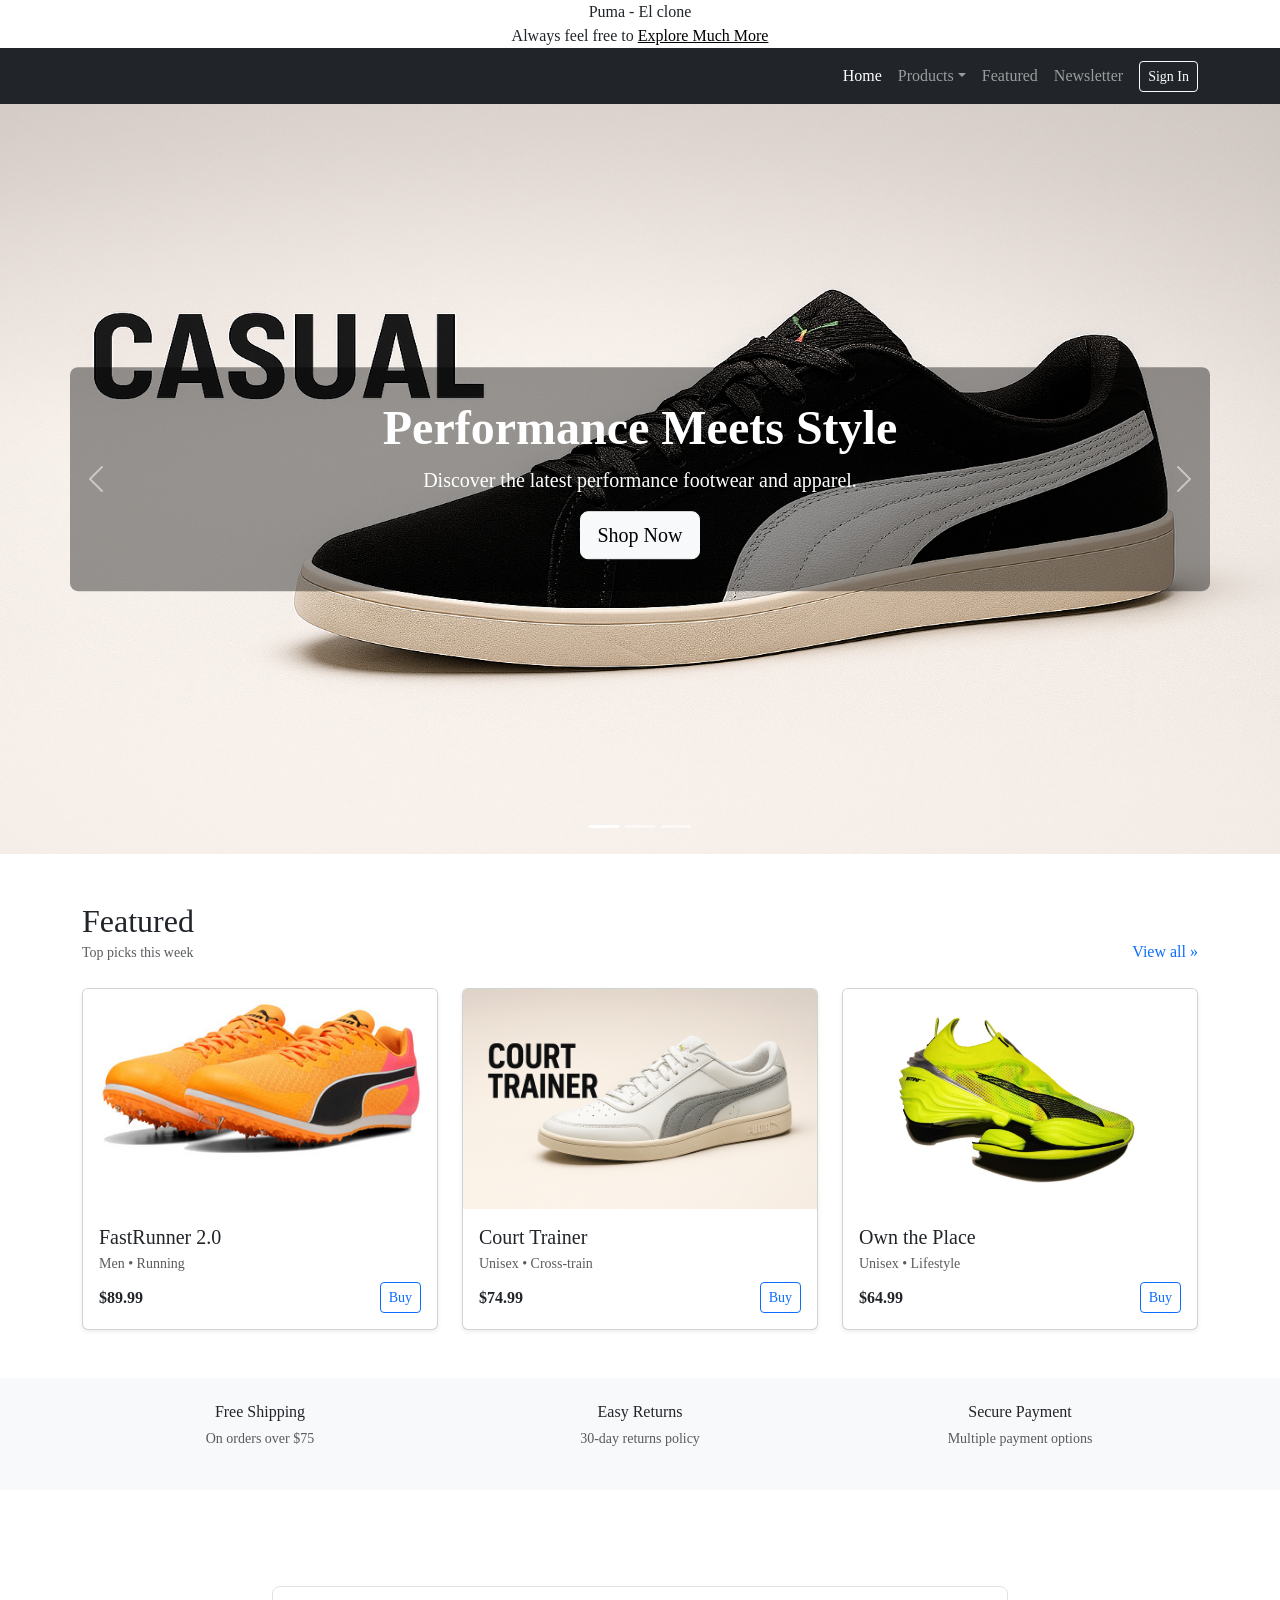
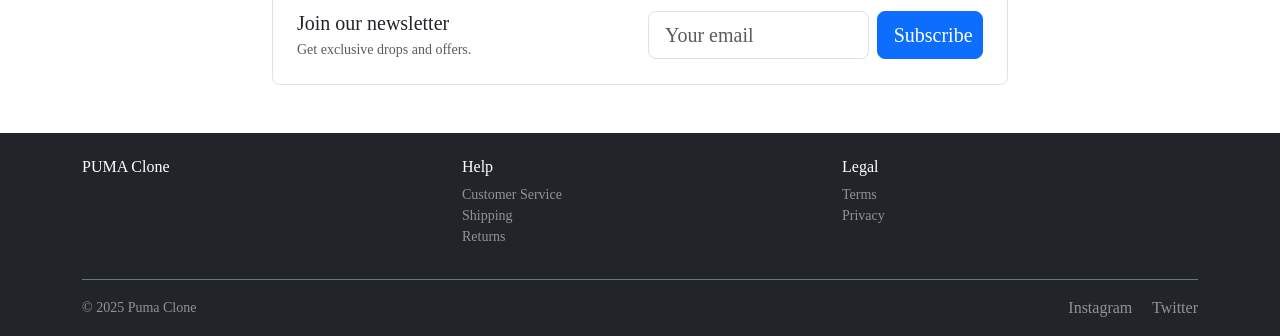
<file: Puma clone website/index.html>
<!DOCTYPE html>
<html lang="en"><head>
  <meta charset="utf-8">
  <meta name="viewport" content="width=device-width, initial-scale=1">
  <title>PUMA — Landing</title>
  <link href="https://cdn.jsdelivr.net/npm/bootstrap@5.3.2/dist/css/bootstrap.min.css" rel="stylesheet">
  <style>
    .brand { font-weight:700; letter-spacing:1px; }
    .hero-caption { background: rgba(0,0,0,0.4); color: #fff; padding: 2rem; border-radius: .5rem; }
    .product-card img { height: 220px; object-fit: cover; }
    body {
     font-family: Comic sans MS;
}
  </style>
</head>
<body>
<div>
  <p class="mb-0"  style="text-align: center;">Puma - El clone</p>
  <p  class="mb-0"  style="text-align: center;"> Always feel free to   <a href="https://uk.puma.com/uk/en/running-shoe-finder" style="text-decoration: underline; color: black;">     Explore Much More</a></a></p>
</div>
  <!-- NAVBAR -->
  <nav class="navbar navbar-expand-lg navbar-dark bg-dark">
    <div class="container">
       <a class="navbar-brand brand ms-2" href="#"></a>
          
      <button class="navbar-toggler" type="button" data-bs-toggle="collapse" data-bs-target="#navMain" aria-controls="navMain" aria-expanded="false" aria-label="Toggle navigation">
        <span class="navbar-toggler-icon"></span>
      </button>

      <div class="collapse navbar-collapse" id="navMain">
        <ul class="navbar-nav ms-auto align-items-lg-center">
          <li class="nav-item"><a class="nav-link active" href="#home">Home</a></li>
          <li class="nav-item dropdown">
            <a class="nav-link dropdown-toggle" href="Products.html" id="productsDropdown" role="button" data-bs-toggle="dropdown" aria-expanded="false">Products</a>
            <ul class="dropdown-menu dropdown-menu-end" aria-labelledby="productsDropdown">
              <li><a class="dropdown-item" href="Products.html#Clothings">Clothings</a></li>
              <li><a class="dropdown-item" href="Products.html#Shoes">Shoes</a></li>
              <li><a class="dropdown-item" href="Products.html#Accessories">Accessories</a></li>
              <li><hr class="dropdown-divider"></li>
              <li><a class="dropdown-item" href="Products.html#Collections">Collections</a></li>
            </ul>
          </li>
          <li class="nav-item"><a class="nav-link" href="#featured">Featured</a></li>
          <li class="nav-item"><a class="nav-link" href="#newsletter">Newsletter</a></li>
          <li class="nav-item ms-2"><a class="btn btn-outline-light btn-sm" href="#">Sign In</a></li>
        </ul>
      </div>
    </div>
  </nav>
  <!-- HERO / CAROUSEL -->
  <header id="home" class="mb-5">
    <div id="heroCarousel" class="carousel slide" data-bs-ride="carousel">
      <div class="carousel-indicators">
        <button type="button" data-bs-target="#heroCarousel" data-bs-slide-to="0" class="active" aria-label="Slide 1" aria-current="true"></button>
        <button type="button" data-bs-target="#heroCarousel" data-bs-slide-to="1" aria-label="Slide 2" class=""></button>
        <button type="button" data-bs-target="#heroCarousel" data-bs-slide-to="2" aria-label="Slide 3" class=""></button>
      </div>
      <div class="carousel-inner">
        <div class="carousel-item active">
          <img src="Casual.png" class="d-block w-100" alt="Stay Casual" style="height: 750px;">
          <div class="container position-absolute top-50 start-50 translate-middle text-center hero-caption">
            <h1 class="display-5 fw-bold">Performance Meets Style</h1>
            <p class="lead mb-3">Discover the latest performance footwear and apparel.</p>
            <a class="btn btn-light btn-lg" href="#featured">Shop Now</a>
          </div>
        </div>
        <div class="carousel-item">
          <img src="Carosel2.png" class="d-block w-100" alt="pounce on it" style="height: 750px;">
          <div class="container position-absolute top-50 start-50 translate-middle text-center hero-caption">
            <h1 class="display-6 fw-bold">New Arrivals</h1>
            <p class="mb-3">Fresh drops for the season — limited stock.</p>
            <a class="btn btn-light" href="#featured">Browse</a>
          </div>
        </div>
        <div class="carousel-item">
          <img src="Carosel1.png" class="d-block w-100" alt="ShoesthatmakeupPUMA" style="height: 750px;">
          <div class="container position-absolute top-50 start-50 translate-middle text-center hero-caption">
            <h1 class="display-6 fw-bold">Classic Icons</h1>
            <p class="mb-3">Time-tested silhouettes reimagined.</p>
            <a class="btn btn-light" href="#featured">Explore</a>
          </div>
        </div>
      </div>
      <button class="carousel-control-prev" type="button" data-bs-target="#heroCarousel" data-bs-slide="prev">
        <span class="carousel-control-prev-icon" aria-hidden="true"></span>
        <span class="visually-hidden">Previous</span>
      </button>
      <button class="carousel-control-next" type="button" data-bs-target="#heroCarousel" data-bs-slide="next">
        <span class="carousel-control-next-icon" aria-hidden="true"></span>
        <span class="visually-hidden">Next</span>
      </button>
    </div>



  </header>

  <!-- FEATURED PRODUCTS -->
  <section id="featured" class="container mb-5">
    <div class="d-flex justify-content-between align-items-end mb-4">
      <div>
        <h2 class="mb-0">Featured</h2>
        <small class="text-muted">Top picks this week</small>
      </div>
      <a href="#" class="text-decoration-none">View all »</a>
    </div>

    <div class="row g-4">
      <div class="col-sm-6 col-md-4">
        <div class="card product-card shadow-sm">
          <img src="Running.png" class="card-img-top" alt="Runner shoe">
          <div class="card-body">
            <h5 class="card-title mb-1">FastRunner 2.0</h5>
            <p class="text-muted small mb-2">Men • Running</p>
            <div class="d-flex justify-content-between align-items-center">
              <strong>$89.99</strong>
              <a href="#" class="btn btn-sm btn-outline-primary">Buy</a>
            </div>
          </div>
        </div>
      </div>

      <div class="col-sm-6 col-md-4">
        <div class="card product-card shadow-sm">
          <img src="CourtTrainer.png" class="card-img-top" alt="Trainer shoe">
          <div class="card-body">
            <h5 class="card-title mb-1">Court Trainer</h5>
            <p class="text-muted small mb-2">Unisex • Cross-train</p>
            <div class="d-flex justify-content-between align-items-center">
              <strong>$74.99</strong>
              <a href="#" class="btn btn-sm btn-outline-primary">Buy</a>
            </div>
          </div>
        </div>
      </div>

      <div class="col-sm-6 col-md-4">
        <div class="card product-card shadow-sm">
          <img src="Own the Place.png" class="card-img-top" alt="Lifestyle shoe">
          <div class="card-body">
            <h5 class="card-title mb-1">Own the Place</h5>
            <p class="text-muted small mb-2">Unisex • Lifestyle</p>
            <div class="d-flex justify-content-between align-items-center">
              <strong>$64.99</strong>
              <a href="#" class="btn btn-sm btn-outline-primary">Buy</a>
            </div>
          </div>
        </div>
      </div>
    </div>
  </section>

  
  <!-- INFO BANNERS -->
  <section id="info-banners" class="bg-light py-4 mb-5">
    <div class="container">
      <div class="row text-center">
        <div class="col-md-4 mb-3">
          <h6 class="mb-1">Free Shipping</h6>
          <small class="text-muted">On orders over $75</small>
        </div>
        <div class="col-md-4 mb-3">
          <h6 class="mb-1">Easy Returns</h6>
          <small class="text-muted">30-day returns policy</small>
        </div>
        <div class="col-md-4 mb-3">
          <h6 class="mb-1">Secure Payment</h6>
          <small class="text-muted">Multiple payment options</small>
        </div>
      </div>
    </div>
  </section>

  <!-- NEWSLETTER -->
  <section id="newsletter" class="py-5">
    <div class="container">
      <div class="row justify-content-center align-items-center">
        <div class="col-md-8">
          <div class="p-4 rounded-3 border bg-white">
            <div class="row g-3 align-items-center">
              <div class="col-md-6">
                <h5 class="mb-1">Join our newsletter</h5>
                <p class="small text-muted mb-0">Get exclusive drops and offers.</p>
              </div>
              <div class="col-md-6">
                <form class="row g-2">
                  <div class="col-8">
                    <input type="email" class="form-control form-control-lg" placeholder="Your email" aria-label="Email">
                  </div>
                  <div class="col-4">
                    <button class="btn btn-primary w-100 btn-lg" type="submit">Subscribe</button>
                  </div>
                </form>
              </div>
            </div>
          </div>
        </div>
      </div>  
    </div>
  </section>

  <!-- FOOTER -->
  <footer class="bg-dark text-white pt-4 pb-3">
    <div class="container">
      <div class="row">
        <div class="col-md-4 mb-3">
          <h6 class="mb-2">PUMA Clone</h6>
          <p class="small text-muted">A simple landing page created with Bootstrap.</p>
        </div>
        <div class="col-md-4 mb-3">
          <h6 class="mb-2">Help</h6>
          <ul class="list-unstyled small">
            <li><a class="text-white-50 text-decoration-none" href="#">Customer Service</a></li>
            <li><a class="text-white-50 text-decoration-none" href="#">Shipping</a></li>
            <li><a class="text-white-50 text-decoration-none" href="#">Returns</a></li>
          </ul>
        </div>
        <div class="col-md-4 mb-3">
          <h6 class="mb-2">Legal</h6>
          <ul class="list-unstyled small">
            <li><a class="text-white-50 text-decoration-none" href="#">Terms</a></li>
            <li><a class="text-white-50 text-decoration-none" href="#">Privacy</a></li>
          </ul>
        </div>
      </div>

      <div class="d-flex justify-content-between align-items-center pt-3 border-top border-secondary">
        <small class="text-white-50">© 2025 Puma Clone</small>
        <div>
          <a class="text-white-50 text-decoration-none me-3" href="https://instagram.com/puma.uk?igshid=YzAyZWRlMzg=">Instagram</a>
          <a class="text-white-50 text-decoration-none" href="#">Twitter</a>
        </div>
      </div>
    </div>
  </footer>

  <script src="https://cdn.jsdelivr.net/npm/bootstrap@5.3.2/dist/js/bootstrap.bundle.min.js"></script>


</body></html>
</file>
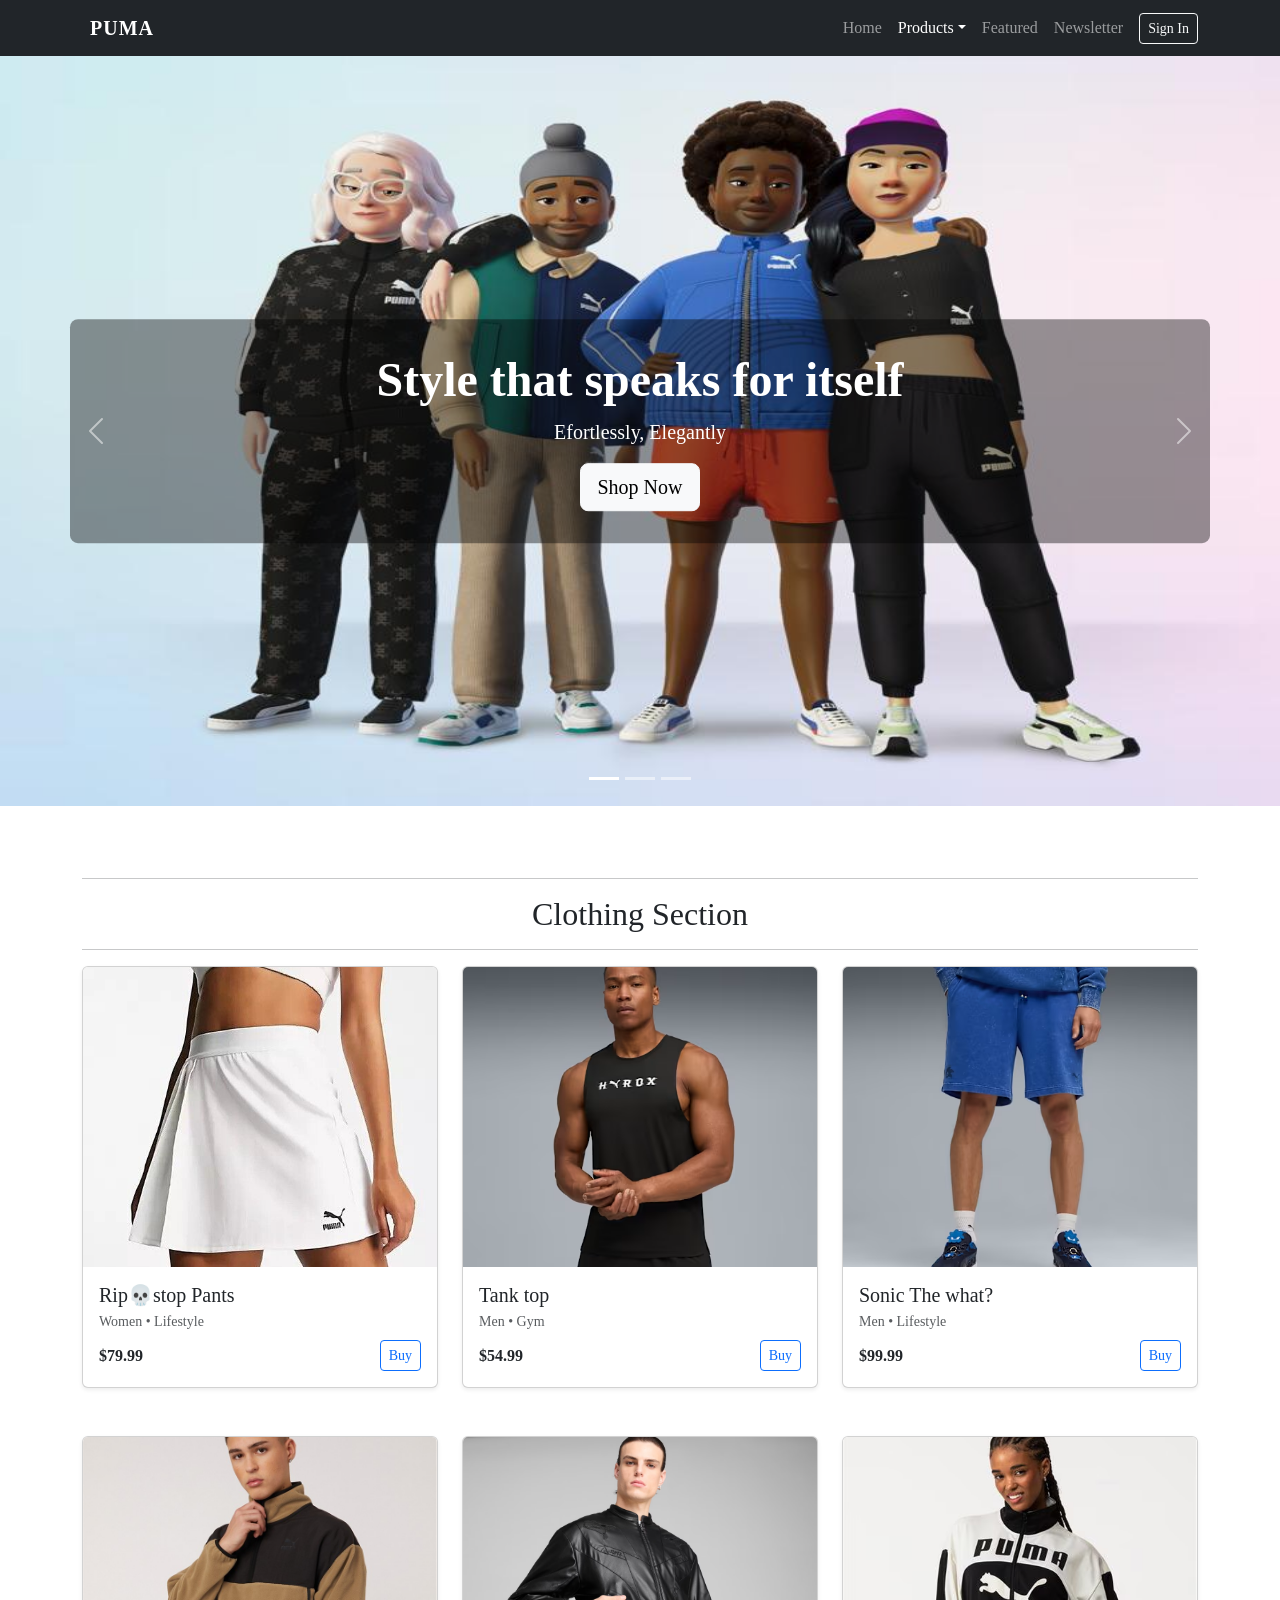
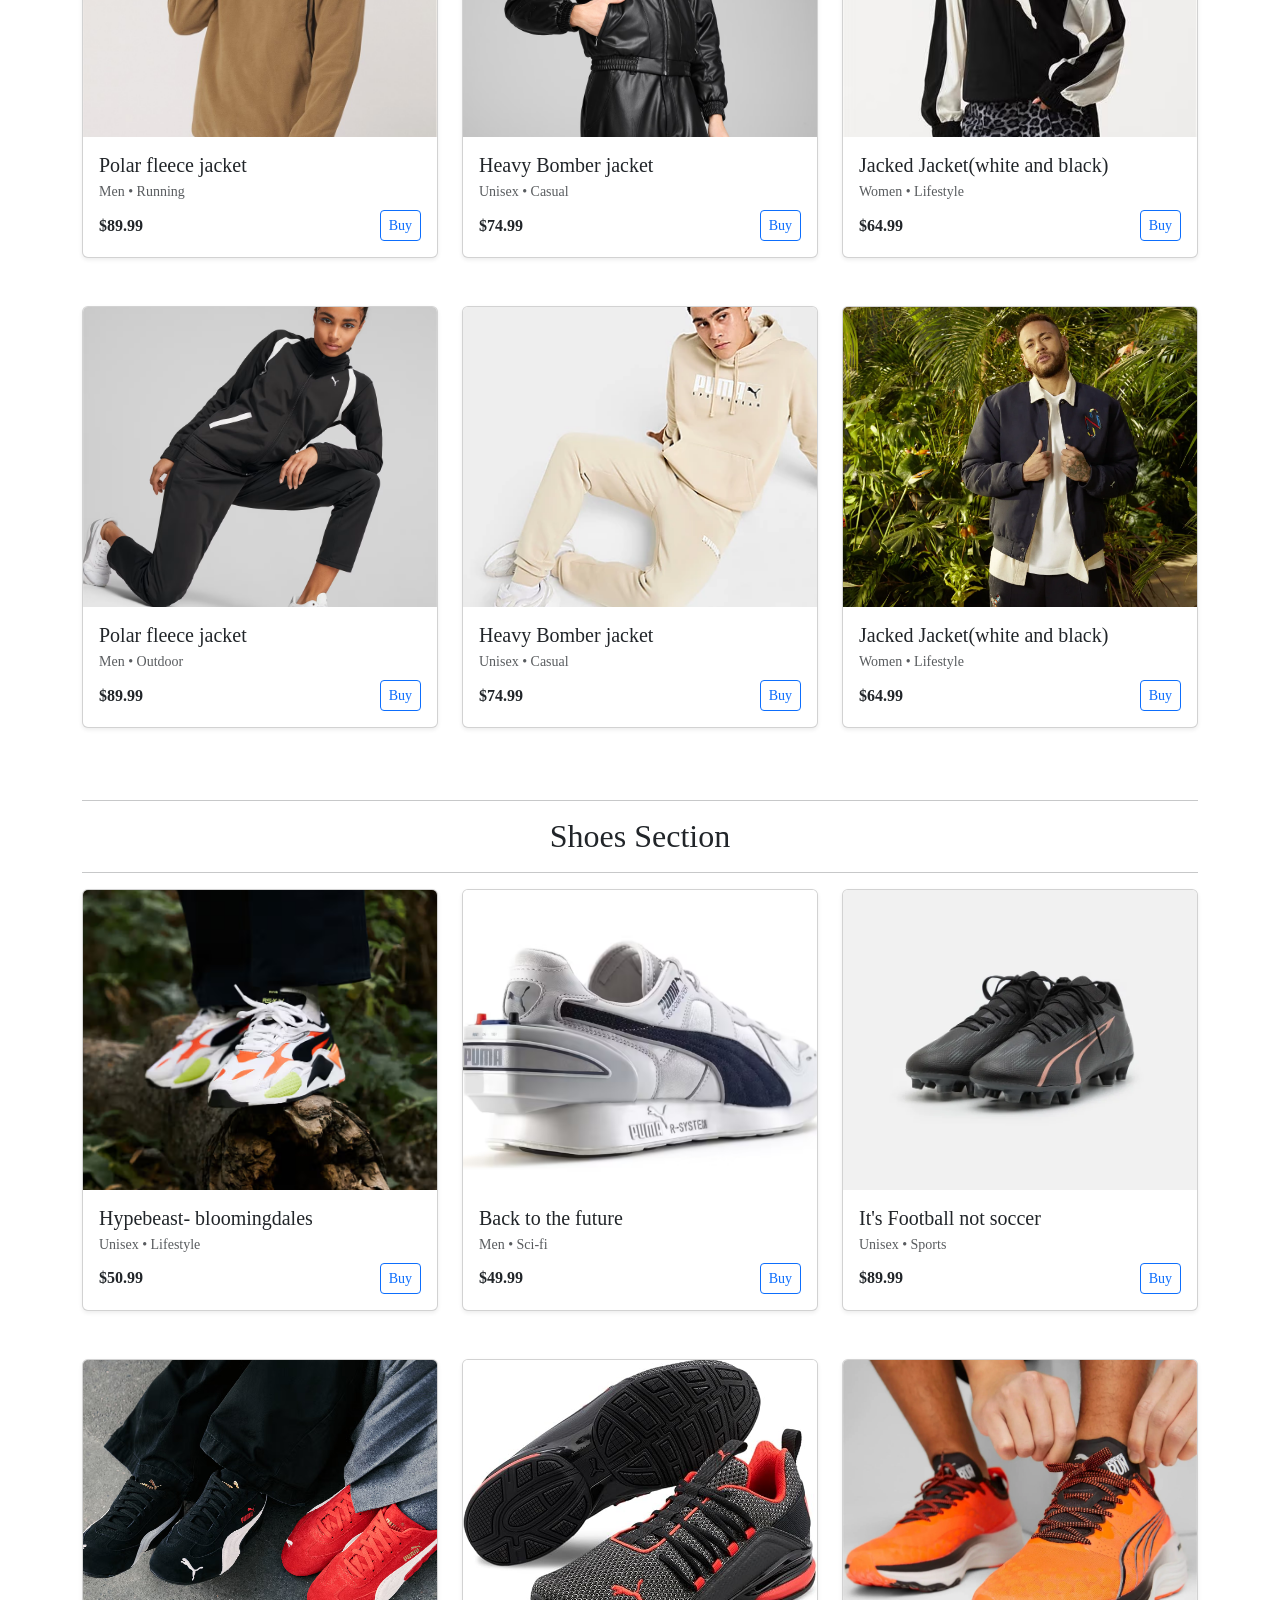
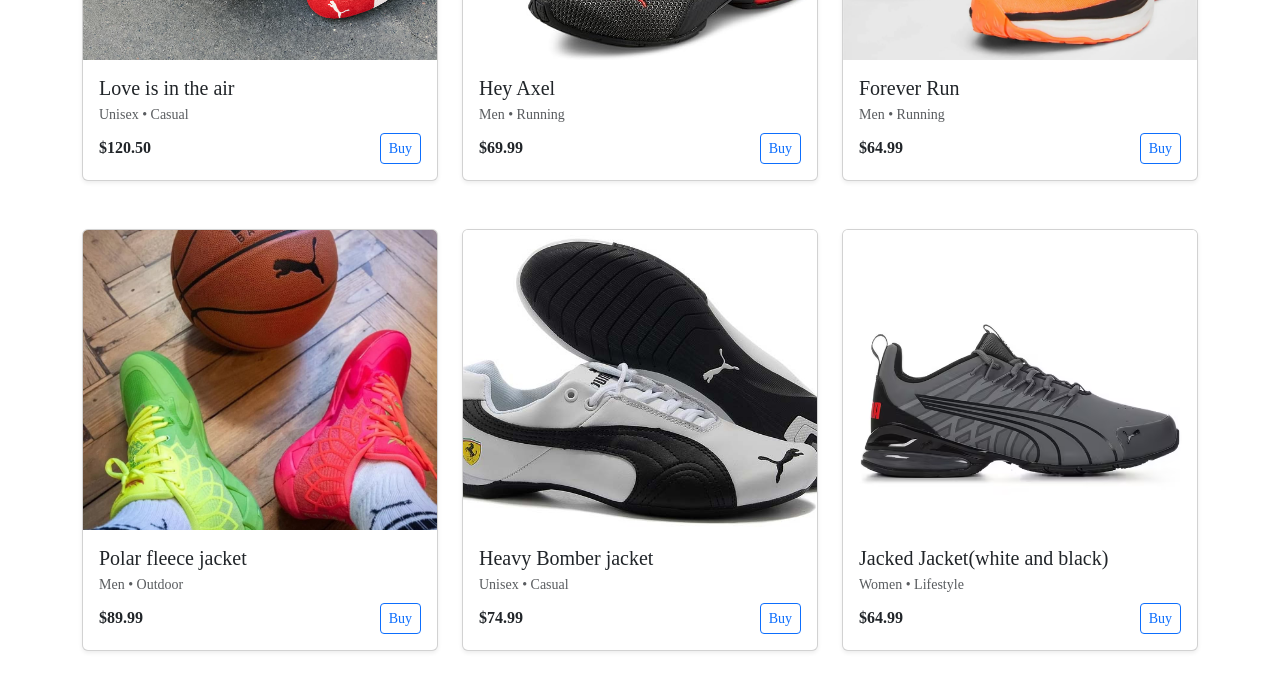
<file: Puma clone website/Products-P160156.html>
<!DOCTYPE html>
<html lang="en">
<head>
    <meta charset="UTF-8">
    <meta name="viewport" content="width=device-width, initial-scale=1.0">
    <title>Product Page</title>
    <link href="https://cdn.jsdelivr.net/npm/bootstrap@5.3.2/dist/css/bootstrap.min.css" rel="stylesheet">
    <style>
        .brand { font-weight:700; letter-spacing:1px; }
        hr{ width:5px solid;}
        .product-card img { height: 220px; object-fit: cover; }
        body {
        font-family: 'Brush Script MT', cursive;}
       .hero-caption { background: rgba(0,0,0,0.4); color: #fff; padding: 2rem; border-radius: .5rem; }
       .Alignment{ text-align: center; align-items: center; display: flex; justify-content: center;}
       .image-coniner:hover img{
        visibility: visible;
        opacity: 1;
        transition: transform 0.3s ease;
        transform: translate(-50%, -50%);
        position: relative;
       }

    </style>
</head>
<body>

  <!-- NAVBAR -->
  <nav class="navbar navbar-expand-lg navbar-dark bg-dark">
    <div class="container">
       <a class="navbar-brand brand ms-2" href="#">PUMA</a>
      <button class="navbar-toggler" type="button" data-bs-toggle="collapse" data-bs-target="#navMain" aria-controls="navMain" aria-expanded="false" aria-label="Toggle navigation">
        <span class="navbar-toggler-icon"></span>
      </button>

      <div class="collapse navbar-collapse" id="navMain">
        <ul class="navbar-nav ms-auto align-items-lg-center">
          <li class="nav-item"><a class="nav-link" href="index.html">Home</a></li>
          <li class="nav-item dropdown">
            <a class="nav-link dropdown-toggle nav-link active" href="#Products" id="productsDropdown" role="button" data-bs-toggle="dropdown" aria-expanded="false">Products</a>
            <ul class="dropdown-menu dropdown-menu-end" aria-labelledby="productsDropdown">
              <li><a class="dropdown-item" href="Products.html#Clothings">Clothings</a></li>
              <li><a class="dropdown-item" href="Products.html#Shoes">Shoes</a></li>
              <li><a class="dropdown-item" href="Products.html#Accessories">Accessories</a></li>
              <li><hr class="dropdown-divider"></li>
              <li><a class="dropdown-item" href="Products.html#Collections">Collections</a></li>
            </ul>
          </li>
          <li class="nav-item"><a class="nav-link" href="#featured">Featured</a></li>
          <li class="nav-item"><a class="nav-link" href="#newsletter">Newsletter</a></li>
          <li class="nav-item ms-2"><a class="btn btn-outline-light btn-sm" href="#">Sign In</a></li>
        </ul>
      </div>
    </div>
  </nav>

  <!-- HERO / CAROUSEL -->
  <header id="home" class="mb-5">
    <div id="heroCarousel" class="carousel slide" data-bs-ride="carousel">
      <div class="carousel-indicators">
        <button type="button" data-bs-target="#heroCarousel" data-bs-slide-to="0" class="active" aria-current="true" aria-label="Slide 1"></button>
        <button type="button" data-bs-target="#heroCarousel" data-bs-slide-to="1" aria-label="Slide 2"></button>
        <button type="button" data-bs-target="#heroCarousel" data-bs-slide-to="2" aria-label="Slide 3"></button>
      </div>
      <div class="carousel-inner">
        <div class="carousel-item active">
          <img src="Clothing section/product landing image(3).webp" class="d-block w-100" alt="Stay Casual" style="height: 750px;">
          <div class="container position-absolute top-50 start-50 translate-middle text-center hero-caption">
            <h1 class="display-5 fw-bold">Style that speaks for itself</h1>
            <p class="lead mb-3">Efortlessly, Elegantly</p>
            <a class="btn btn-light btn-lg" href="#featured">Shop Now</a>
          </div>
        </div>
        <div class="carousel-item">
          <img src="Clothing section/product landing image (unisex).webp" class="d-block w-100" alt="pounce on it" style="height: 750px;">
          <div class="container position-absolute top-50 start-50 translate-middle text-center hero-caption">
            <h1 class="display-6 fw-bold">New Arrivals</h1>
            <p class="mb-3">Fresh drops for the season — limited stock.</p>
            <a class="btn btn-light" href="#featured">Browse</a>
          </div>
        </div>
        <div class="carousel-item">
          <img src="Clothing section/product landing image(2).avif" class="d-block w-100" alt="ShoesthatmakeupPUMA" style="height: 750px;">
          <div class="container position-absolute top-50 start-50 translate-middle text-center hero-caption">
            <h1 class="display-6 fw-bold">Simplicity - the keynote to true elegance</h1>
            <p class="mb-3">Re-invent yourself</p>
            <a class="btn btn-light" href="#featured">Explore</a>
          </div>
        </div>
      </div>
      <button class="carousel-control-prev" type="button" data-bs-target="#heroCarousel" data-bs-slide="prev">
        <span class="carousel-control-prev-icon" aria-hidden="true"></span>
        <span class="visually-hidden">Previous</span>
      </button>
      <button class="carousel-control-next" type="button" data-bs-target="#heroCarousel" data-bs-slide="next">
        <span class="carousel-control-next-icon" aria-hidden="true"></span>
        <span class="visually-hidden">Next</span>
      </button>
    </div>
  </header>


    <section id="featured" class="container mb-5">
    <div class="d-flex justify-content-between align-items-end mb-4">
      <div>
      </div>
    </div>

    <div class="mb-0">
        <hr>
        <h2 class="Alignment">Clothing Section</h2>
        <hr>
    </div>
    
    
    <div class="row g-4">
      <div class="col-sm-6 col-md-4">
        <div class="card product-card shadow-sm">
        <div class="image-coniner">
          <img src="Clothing section/CLRT-Ripstop-Pants-Unisex.avif" class="card-img-top" style="height: 300px;" alt="Runner shoe">
        </div>
          <div class="card-body">
            <h5 class="card-title mb-1">Rip💀stop Pants</h5>
            <p class="text-muted small mb-2">Women • Lifestyle</p>
            <div class="d-flex justify-content-between align-items-center">
              <strong>$79.99</strong>
              <a href="#" class="btn btn-sm btn-outline-primary">Buy</a>
            </div>
          </div>
        </div>
      </div>
      
      <div class="col-sm-6 col-md-4">
        <div class="card product-card shadow-sm">
          <img src="Clothing section/PUMA-x-HYROX-CLOUDSPUN-ThermoAdapt-Tank-Men.avif" class="card-img-top"  style="height: 300px;"  alt="Trainer shoe">
          <div class="card-body">
            <h5 class="card-title mb-1">Tank top</h5>
            <p class="text-muted small mb-2">Men • Gym</p>
            <div class="d-flex justify-content-between align-items-center">
              <strong>$54.99</strong>
              <a href="#" class="btn btn-sm btn-outline-primary">Buy</a>
            </div>
          </div>
        </div>
      </div>

      <div class="col-sm-9 col-md-4">
        <div class="card product-card shadow-sm mb-5">
          <img src="Clothing section/PUMA-x-SONIC-THE-HEDGEHOG-Relaxed-Shorts-Men.avif" class="card-img-top" style="height: 300px;" alt="Lifestyle Men Sonics">
          <div class="card-body">
            <h5 class="card-title mb-1">Sonic The what? </h5>
            <p class="text-muted small mb-2">Men • Lifestyle</p>
            <div class="d-flex justify-content-between align-items-center">
              <strong>$99.99</strong>
              <a href="#" class="btn btn-sm btn-outline-primary">Buy</a>
            </div>
          </div>
        </div>
      </div>
    </div>
  


  <div class="row g-4">
      <div class="col-sm-6 col-md-4">
        <div class="card product-card shadow-sm">
          <img src="Clothing section/polar fleece vest in black.png" class="card-img-top" style="height: 300px;" alt="Runner shoe">
          <div class="card-body">
            <h5 class="card-title mb-1">Polar fleece jacket</h5>
            <p class="text-muted small mb-2">Men • Running</p>
            <div class="d-flex justify-content-between align-items-center">
              <strong>$89.99</strong>
              <a href="#" class="btn btn-sm btn-outline-primary">Buy</a>
            </div>
          </div>
        </div>
      </div>
      
      <div class="col-sm-6 col-md-4">
        <div class="card product-card shadow-sm">
          <img src="Clothing section/heavy bomber jacket.webp" class="card-img-top" style="height: 300px;" alt="Trainer shoe">
          <div class="card-body">
            <h5 class="card-title mb-1">Heavy Bomber jacket</h5>
            <p class="text-muted small mb-2">Unisex • Casual</p>
            <div class="d-flex justify-content-between align-items-center">
              <strong>$74.99</strong>
              <a href="#" class="btn btn-sm btn-outline-primary">Buy</a>
            </div>
          </div>
        </div>
      </div>

      <div class="col-sm-6 col-md-4">
        <div class="card product-card shadow-sm mb-5">
          <img src="Clothing section/women (top and trouser) Casual.avif" class="card-img-top" style="height: 300px;" alt="Lifestyle shoe">
          <div class="card-body">
            <h5 class="card-title mb-1">Jacked Jacket(white and black)</h5>
            <p class="text-muted small mb-2">Women • Lifestyle</p>
            <div class="d-flex justify-content-between align-items-center">
              <strong>$64.99</strong>
              <a href="#" class="btn btn-sm btn-outline-primary">Buy</a>
            </div>
          </div>
        </div>
      </div>
    </div>

    <div class="row g-4">
      <div class="col-sm-6 col-md-4">
        <div class="card product-card shadow-sm">
          <img src="Clothing section/tracksuit.avif" class="card-img-top" style="height: 300px;" alt="Runner shoe">
          <div class="card-body">
            <h5 class="card-title mb-1">Polar fleece jacket</h5>
            <p class="text-muted small mb-2">Men • Outdoor</p>
            <div class="d-flex justify-content-between align-items-center">
              <strong>$89.99</strong>
              <a href="#" class="btn btn-sm btn-outline-primary">Buy</a>
            </div>
          </div>
        </div>
      </div>
      
      <div class="col-sm-6 col-md-4">
        <div class="card product-card shadow-sm">
          <img src="Clothing section/puma sportswear joggers.webp" class="card-img-top" style="height: 300px;" alt="Trainer shoe">
          <div class="card-body">
            <h5 class="card-title mb-1">Heavy Bomber jacket</h5>
            <p class="text-muted small mb-2">Unisex • Casual</p>
            <div class="d-flex justify-content-between align-items-center">
              <strong>$74.99</strong>
              <a href="#" class="btn btn-sm btn-outline-primary">Buy</a>
            </div>
          </div>
        </div>
      </div>

      <div class="col-sm-6 col-md-4">
        <div class="card product-card shadow-sm">
          <img src="Clothing section/Neymar and puma .webp" class="card-img-top" style="height: 300px;" alt="Lifestyle shoe">
          <div class="card-body">
            <h5 class="card-title mb-1">Jacked Jacket(white and black)</h5>
            <p class="text-muted small mb-2">Women • Lifestyle</p>
            <div class="d-flex justify-content-between align-items-center">
              <strong>$64.99</strong>
              <a href="#" class="btn btn-sm btn-outline-primary">Buy</a>
            </div>
          </div>
        </div>
      </div>
    </div>
  </section>


  
    <section id="featured" class="container mb-5">
    <div class="d-flex justify-content-between align-items-end mb-4">
      <div>
      </div>
    </div>

    <div class="mb-0">
        <hr>
        <h2 class="Alignment">Shoes Section</h2>
        <hr>
    </div>
    
    
    <div class="row g-4">
      <div class="col-sm-6 col-md-4">
        <div class="card product-card shadow-sm">
        <div class="image-coniner">
          <img src="Shoes/https___hypebeast.com_wp-content_blogs.dir_6_files_2020_10_new-puma-rs-x3-models-bloomingdales-1(in the woods).avif" class="card-img-top" style="height: 300px;" alt="Runner shoe">
        </div>
          <div class="card-body">
            <h5 class="card-title mb-1">Hypebeast- bloomingdales</h5>
            <p class="text-muted small mb-2">Unisex • Lifestyle</p>
            <div class="d-flex justify-content-between align-items-center">
              <strong>$50.99</strong>
              <a href="#" class="btn btn-sm btn-outline-primary">Buy</a>
            </div>
          </div>
        </div>
      </div>
      
      <div class="col-sm-6 col-md-4">
        <div class="card product-card shadow-sm">
          <img src="Shoes/Back to the fuiture comouter science shoe.cms" class="card-img-top"  style="height: 300px;"  alt="Trainer shoe">
          <div class="card-body">
            <h5 class="card-title mb-1">Back to the future</h5>
            <p class="text-muted small mb-2">Men • Sci-fi</p>
            <div class="d-flex justify-content-between align-items-center">
              <strong>$49.99</strong>
              <a href="#" class="btn btn-sm btn-outline-primary">Buy</a>
            </div>
          </div>
        </div>
      </div>

      <div class="col-sm-9 col-md-4">
        <div class="card product-card shadow-sm mb-5">
          <img src="Shoes/football boot.webp" class="card-img-top" style="height: 300px;" alt="Lifestyle Men Sonics">
          <div class="card-body">
            <h5 class="card-title mb-1">It's Football not soccer</h5>
            <p class="text-muted small mb-2">Unisex • Sports</p>
            <div class="d-flex justify-content-between align-items-center">
              <strong>$89.99</strong>
              <a href="#" class="btn btn-sm btn-outline-primary">Buy</a>
            </div>
          </div>
        </div>
      </div>
    </div>
  


  <div class="row g-4">
      <div class="col-sm-6 col-md-4">
        <div class="card product-card shadow-sm">
          <img src="Shoes/Love is in the air.avif" class="card-img-top" style="height: 300px;" alt="Runner shoe">
          <div class="card-body">
            <h5 class="card-title mb-1">Love is in the air</h5>
            <p class="text-muted small mb-2">Unisex • Casual</p>
            <div class="d-flex justify-content-between align-items-center">
              <strong>$120.50</strong>
              <a href="#" class="btn btn-sm btn-outline-primary">Buy</a>
            </div>
          </div>
        </div>
      </div>
      
      <div class="col-sm-6 col-md-4">
        <div class="card product-card shadow-sm">
          <img src="Shoes/Puma men's axelion LS (Running).jpg" class="card-img-top" style="height: 300px;" alt="Trainer shoe">
          <div class="card-body">
            <h5 class="card-title mb-1">Hey Axel</h5>
            <p class="text-muted small mb-2">Men • Running</p>
            <div class="d-flex justify-content-between align-items-center">
              <strong>$69.99</strong>
              <a href="#" class="btn btn-sm btn-outline-primary">Buy</a>
            </div>
          </div>
        </div>
      </div>

      <div class="col-sm-6 col-md-4">
        <div class="card product-card shadow-sm mb-5">
          <img src="Shoes/Puma-ForeverRun-Nitro-377757-06-Mode(pink).webp" class="card-img-top" style="height: 300px;" alt="Lifestyle shoe">
          <div class="card-body">
            <h5 class="card-title mb-1">Forever Run</h5>
            <p class="text-muted small mb-2">Men • Running</p>
            <div class="d-flex justify-content-between align-items-center">
              <strong>$64.99</strong>
              <a href="#" class="btn btn-sm btn-outline-primary">Buy</a>
            </div>
          </div>
        </div>
      </div>
    </div>

    <div class="row g-4">
      <div class="col-sm-6 col-md-4">
        <div class="card product-card shadow-sm">
          <img src="Shoes/puma-mb-01-rick-morty(indonesia).jpg" class="card-img-top" style="height: 300px;" alt="Runner shoe">
          <div class="card-body">
            <h5 class="card-title mb-1">Polar fleece jacket</h5>
            <p class="text-muted small mb-2">Men • Outdoor</p>
            <div class="d-flex justify-content-between align-items-center">
              <strong>$89.99</strong>
              <a href="#" class="btn btn-sm btn-outline-primary">Buy</a>
            </div>
          </div>
        </div>
      </div>
      
      <div class="col-sm-6 col-md-4">
        <div class="card product-card shadow-sm">
          <img src="Shoes/puma-shoes-india(white and black).jpg" class="card-img-top" style="height: 300px;" alt="Trainer shoe">
          <div class="card-body">
            <h5 class="card-title mb-1">Heavy Bomber jacket</h5>
            <p class="text-muted small mb-2">Unisex • Casual</p>
            <div class="d-flex justify-content-between align-items-center">
              <strong>$74.99</strong>
              <a href="#" class="btn btn-sm btn-outline-primary">Buy</a>
            </div>
          </div>
        </div>
      </div>

      <div class="col-sm-6 col-md-4">
        <div class="card product-card shadow-sm">
          <img src="Shoes/Shoe carnival.avif" class="card-img-top" style="height: 300px;" alt="Lifestyle shoe">
          <div class="card-body">
            <h5 class="card-title mb-1">Jacked Jacket(white and black)</h5>
            <p class="text-muted small mb-2">Women • Lifestyle</p>
            <div class="d-flex justify-content-between align-items-center">
              <strong>$64.99</strong>
              <a href="#" class="btn btn-sm btn-outline-primary">Buy</a>
            </div>
          </div>
        </div>
      </div>
    </div>
  </section>

  <script src="https://cdn.jsdelivr.net/npm/bootstrap@5.3.2/dist/js/bootstrap.bundle.min.js"></script>

</body>
</html>
</file>
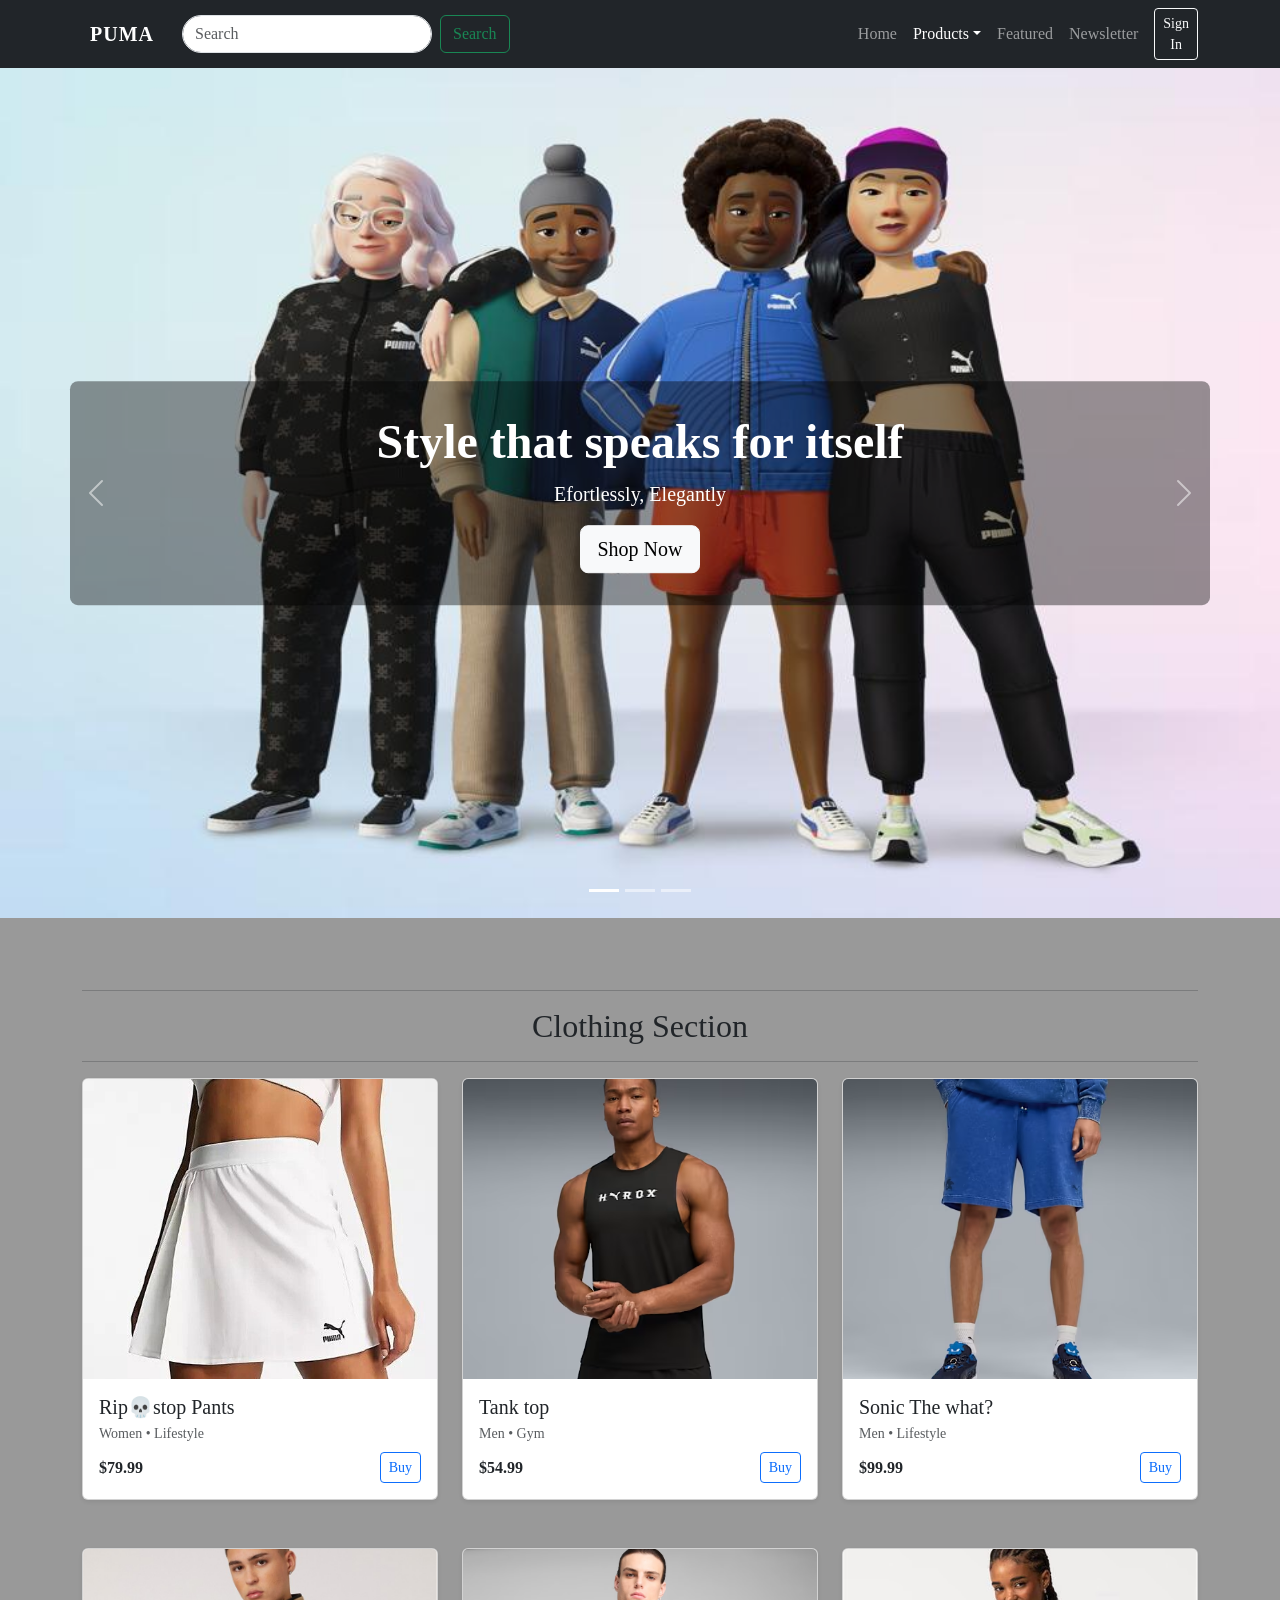
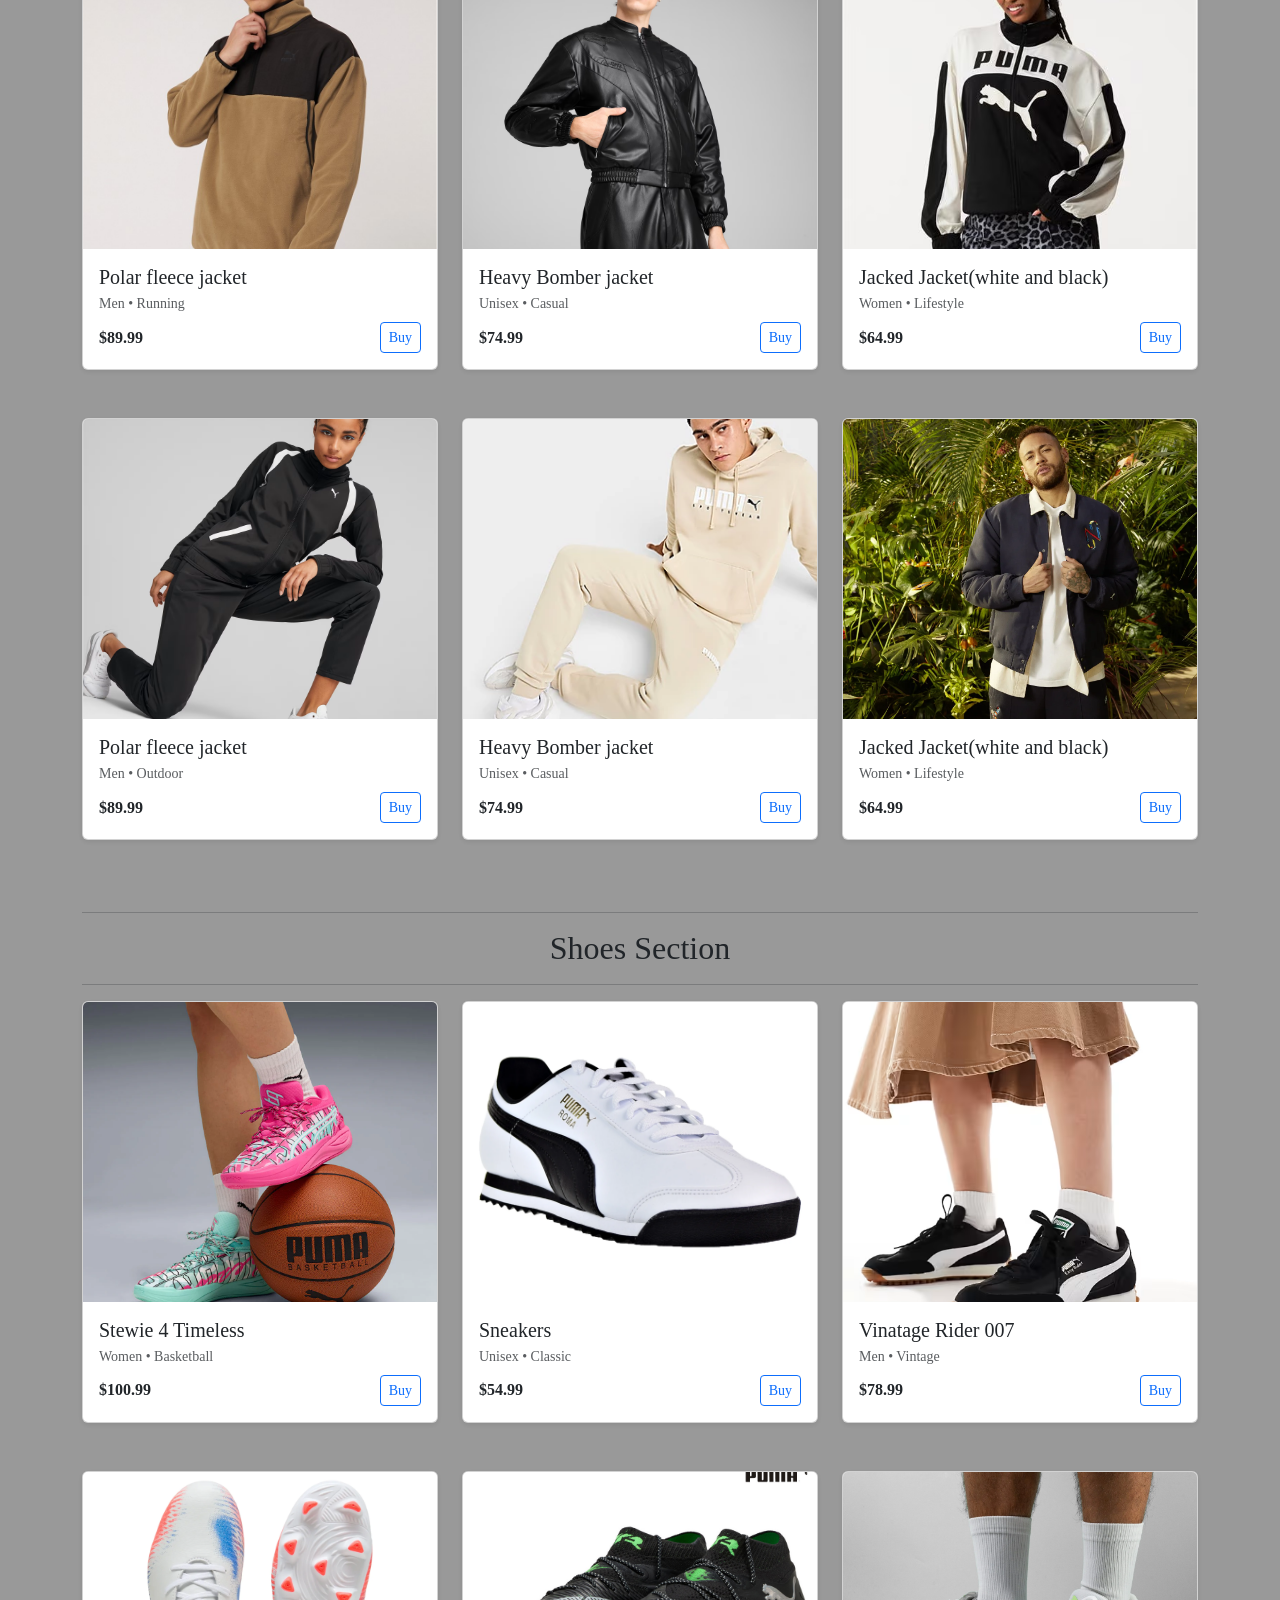
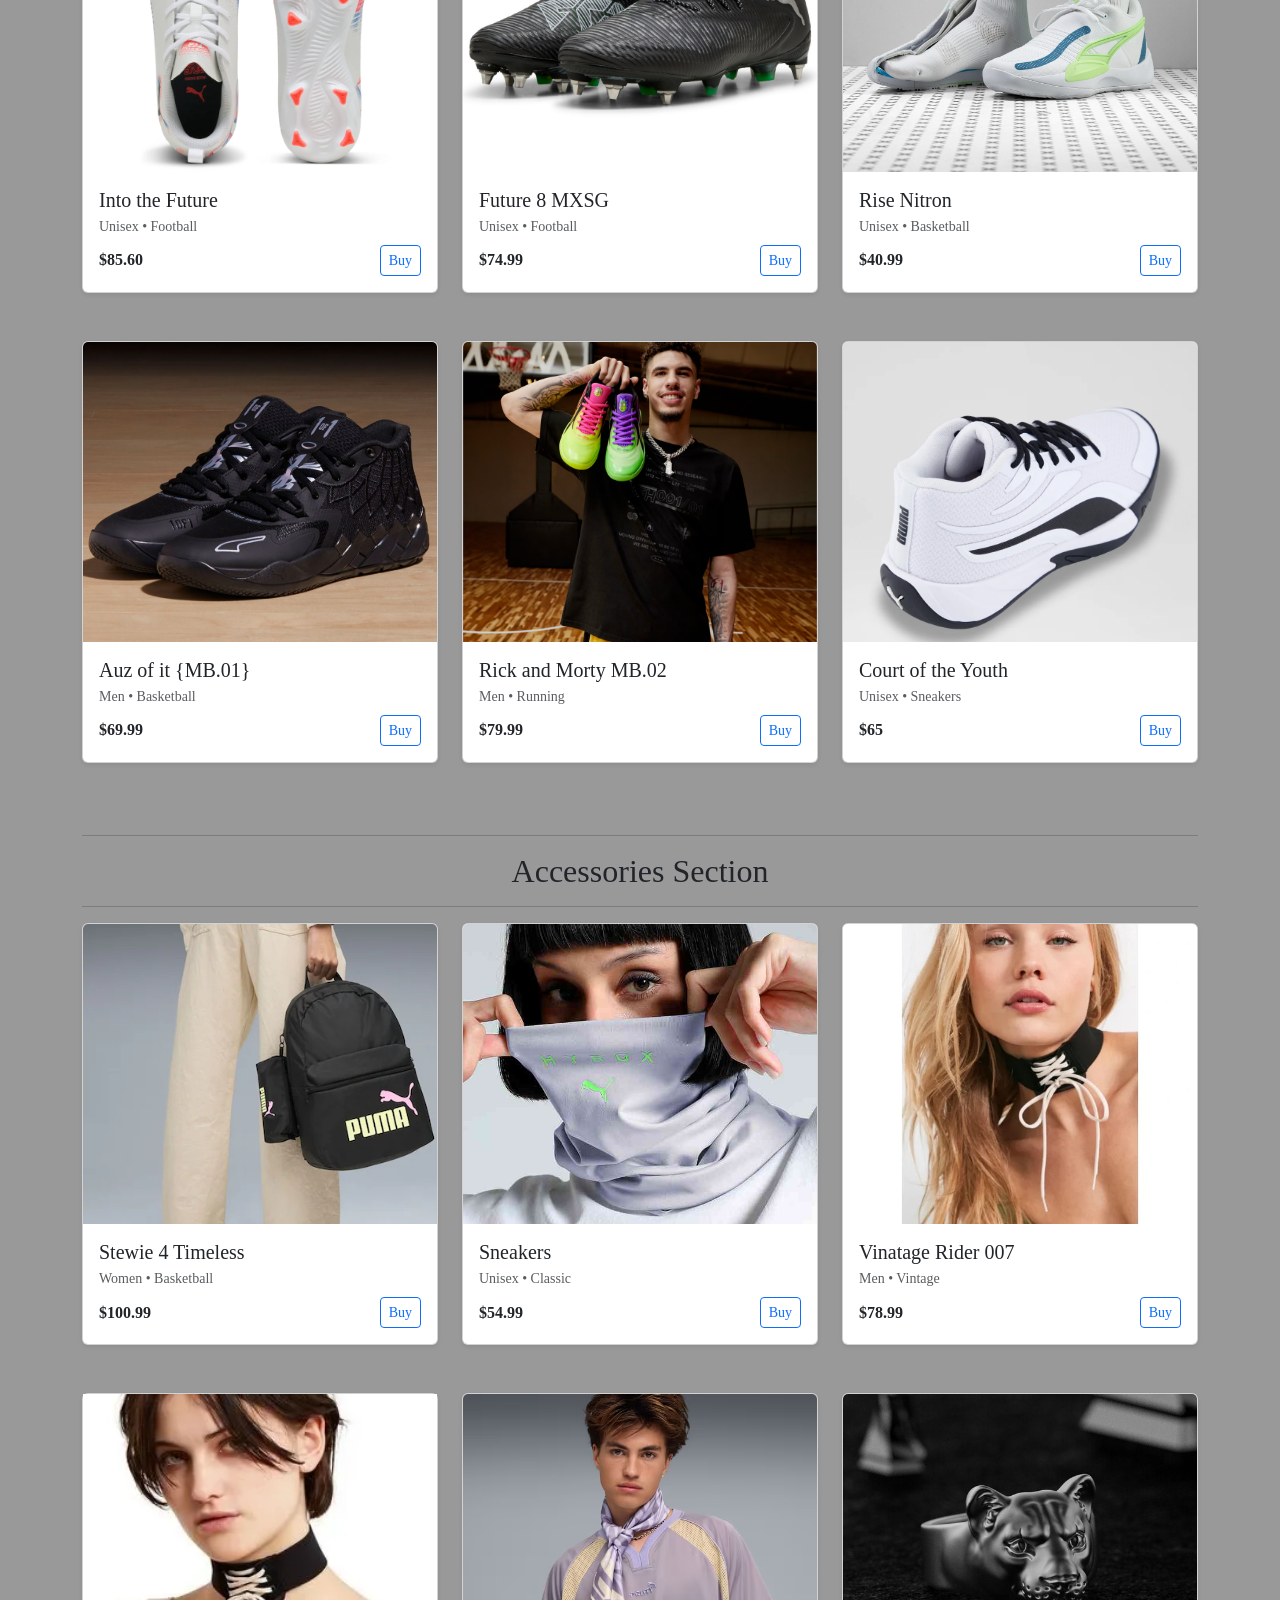
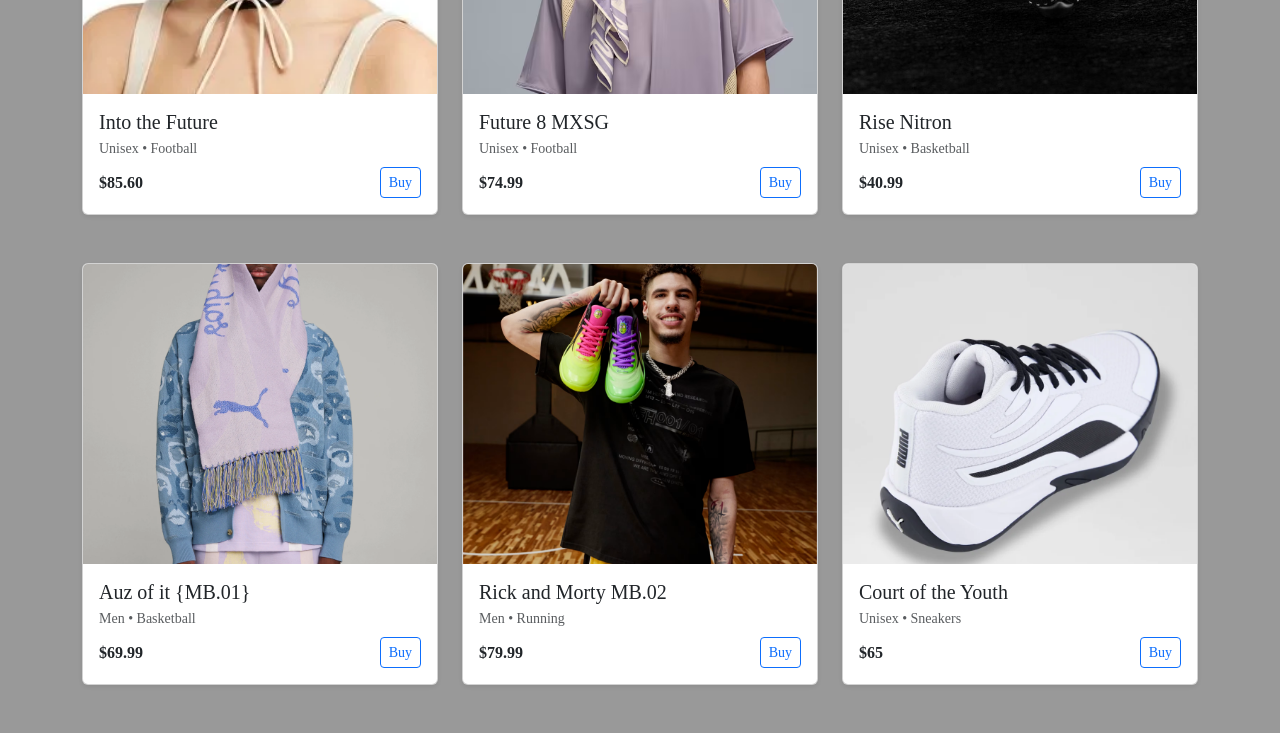
<file: Puma clone website/Products.html>
<!DOCTYPE html>
<html lang="en">
<head>
    <meta charset="UTF-8">
    <meta name="viewport" content="width=device-width, initial-scale=1.0">
    <title>Product Page</title>
    <link href="https://cdn.jsdelivr.net/npm/bootstrap@5.3.2/dist/css/bootstrap.min.css" rel="stylesheet">  
    <link rel="icon" type="image/x-icon" href="/images/favicon.ico">
    <style>
        .brand { font-weight:700; letter-spacing:1px; }
        hr{ width:5px solid;}
        .product-card img { height: 220px; object-fit: cover; }
        body {
        font-family: Comic Sans MS; background-color: rgba(0,0,0,0.4);}
       .hero-caption { background: rgba(0,0,0,0.4); color: #fff; padding: 2rem; border-radius: .5rem; }
       .Alignment{ text-align: center; align-items: center; display: flex; justify-content: center;}
       .image-coniner:hover img{
        visibility: visible;
        opacity: 1;
        transition: transform 0.3s ease;
        transform: translate(-50%, -50%);
        position: relative;
       }
       .Carosel-length{
        height: 350px;
       }

    </style>
</head>
<body>

  <!-- NAVBAR -->
  <nav class="navbar navbar-expand-lg navbar-dark bg-dark">
    <div class="container">
       <a class="navbar-brand brand ms-2" href="#">PUMA</a>
      <button class="navbar-toggler" type="button" data-bs-toggle="collapse" data-bs-target="#navMain" aria-controls="navMain" aria-expanded="false" aria-label="Toggle navigation">
        <span class="navbar-toggler-icon"></span>
      </button>
    <div class="container-fluid">
    <form class="d-flex">
      <input class="form-control me-2 r-0 rounded-pill" style="width: 250px;" type="search" placeholder="Search" aria-label="Search">
      <button class="btn btn-outline-success" type="submit">Search</button>
    </form>
  </div>

      <div class="collapse navbar-collapse" id="navMain">
        <ul class="navbar-nav ms-auto align-items-lg-center">
          <li class="nav-item"><a class="nav-link" href="index.html">Home</a></li>
          <li class="nav-item dropdown">
            <a class="nav-link dropdown-toggle nav-link active" href="#Products" id="productsDropdown" role="button" data-bs-toggle="dropdown" aria-expanded="false">Products</a>
            <ul class="dropdown-menu dropdown-menu-end" aria-labelledby="productsDropdown">
              <li><a class="dropdown-item" href="Products.html#Clothings">Clothings</a></li>
              <li><a class="dropdown-item" href="Products.html#Shoes">Shoes</a></li>
              <li><a class="dropdown-item" href="Products.html#Accessories">Accessories</a></li>
              <li><hr class="dropdown-divider"></li>
              <li><a class="dropdown-item" href="Products.html#Collections">Collections</a></li>
            </ul>
          </li>
          <li class="nav-item"><a class="nav-link" href="#featured">Featured</a></li>
          <li class="nav-item"><a class="nav-link" href="#newsletter">Newsletter</a></li>
          <li class="nav-item ms-2"><a class="btn btn-outline-light btn-sm"   href="#">Sign In</a></li>
        </ul>
      </div>
    </div>
  </nav>

  <!-- HERO / CAROUSEL -->
  <header id="home" class="mb-5">
    <div id="heroCarousel" class="carousel slide" data-bs-ride="carousel">
      <div class="carousel-indicators">
        <button type="button" data-bs-target="#heroCarousel" data-bs-slide-to="0" class="active" aria-current="true" aria-label="Slide 1"></button>
        <button type="button" data-bs-target="#heroCarousel" data-bs-slide-to="1" aria-label="Slide 2"></button>
        <button type="button" data-bs-target="#heroCarousel" data-bs-slide-to="2" aria-label="Slide 3"></button>
      </div>
      <div class="carousel-inner">
        <div class="carousel-item active">
          <img src="Clothing section/product landing image(3).webp" class="d-block w-100 Carosel-length" alt="Stay Casual" style="height: 850px;">
          <div class="container position-absolute top-50 start-50 translate-middle text-center hero-caption">
            <h1 class="display-5 fw-bold">Style that speaks for itself</h1>
            <p class="lead mb-3">Efortlessly, Elegantly</p>
            <a class="btn btn-light btn-lg" href="#featured">Shop Now</a>
          </div>
        </div>
        <div class="carousel-item">
          <img src="Clothing section/product landing image (unisex).webp" class="d-block w-100 Carosel-length" alt="pounce on it" style="height: 850px;">
          <div class="container position-absolute top-50 start-50 translate-middle text-center hero-caption">
            <h1 class="display-6 fw-bold">New Arrivals</h1>
            <p class="mb-3">Fresh drops for the season — limited stock.</p>
            <a class="btn btn-light" href="#featured">Browse</a>
          </div>
        </div>
        <div class="carousel-item">
          <img src="Clothing section/product landing image(2).avif" class="d-block w-100 Carosel-length" alt="ShoesthatmakeupPUMA" style="height: 850px;">
          <div class="container position-absolute top-50 start-50 translate-middle text-center hero-caption">
            <h1 class="display-6 fw-bold">Simplicity - the keynote to true elegance</h1>
            <p class="mb-3">Re-invent yourself</p>
            <a class="btn btn-light" href="#featured">Explore</a>
          </div>
        </div>
      </div><!--- remen=ber to use videos for the video webpage-->
      <button class="carousel-control-prev" type="button" data-bs-target="#heroCarousel" data-bs-slide="prev">
        <span class="carousel-control-prev-icon" aria-hidden="true"></span>
        <span class="visually-hidden">Previous</span>
      </button>
      <button class="carousel-control-next" type="button" data-bs-target="#heroCarousel" data-bs-slide="next">
        <span class="carousel-control-next-icon" aria-hidden="true"></span>
        <span class="visually-hidden">Next</span>
      </button>
    </div>
  </header>


    <section id="featured" class="container mb-5">
    <div class="d-flex justify-content-between align-items-end mb-4">
      <div>
      </div>
    </div>

    <div class="mb-0">
        <hr>
        <h2   id="Clothings"  class="Alignment">Clothing Section</h2>
        <hr>
    </div>
    
    
    <div class="row g-4">
      <div class="col-sm-6 col-md-4">
        <div class="card product-card shadow-sm">
        <div class="image-coniner">
          <img src="Clothing section/CLRT-Ripstop-Pants-Unisex.avif" class="card-img-top" style="height: 300px;" alt="Runner shoe">
        </div>
          <div class="card-body">
            <h5 class="card-title mb-1">Rip💀stop Pants</h5>
            <p class="text-muted small mb-2">Women • Lifestyle</p>
            <div class="d-flex justify-content-between align-items-center">
              <strong>$79.99</strong>
              <a href="#" class="btn btn-sm btn-outline-primary">Buy</a>
            </div>
          </div>
        </div>
      </div>
      
      <div class="col-sm-6 col-md-4">
        <div class="card product-card shadow-sm">
          <img src="Clothing section/PUMA-x-HYROX-CLOUDSPUN-ThermoAdapt-Tank-Men.avif" class="card-img-top"  style="height: 300px;"  alt="Trainer shoe">
          <div class="card-body">
            <h5 class="card-title mb-1">Tank top</h5>
            <p class="text-muted small mb-2">Men • Gym</p>
            <div class="d-flex justify-content-between align-items-center">
              <strong>$54.99</strong>
              <a href="#" class="btn btn-sm btn-outline-primary">Buy</a>
            </div>
          </div>
        </div>
      </div>

      <div class="col-sm-9 col-md-4">
        <div class="card product-card shadow-sm mb-5">
          <img src="Clothing section/PUMA-x-SONIC-THE-HEDGEHOG-Relaxed-Shorts-Men.avif" class="card-img-top" style="height: 300px;" alt="Lifestyle Men Sonics">
          <div class="card-body">
            <h5 class="card-title mb-1">Sonic The what? </h5>
            <p class="text-muted small mb-2">Men • Lifestyle</p>
            <div class="d-flex justify-content-between align-items-center">
              <strong>$99.99</strong>
              <a href="#" class="btn btn-sm btn-outline-primary">Buy</a>
            </div>
          </div>
        </div>
      </div>
    </div>
  


  <div class="row g-4">
      <div class="col-sm-6 col-md-4">
        <div class="card product-card shadow-sm">
          <img src="Clothing section/polar fleece vest in black.png" class="card-img-top" style="height: 300px;" alt="Runner shoe">
          <div class="card-body">
            <h5 class="card-title mb-1">Polar fleece jacket</h5>
            <p class="text-muted small mb-2">Men • Running</p>
            <div class="d-flex justify-content-between align-items-center">
              <strong>$89.99</strong>
              <a href="#" class="btn btn-sm btn-outline-primary">Buy</a>
            </div>
          </div>
        </div>
      </div>
      
      <div class="col-sm-6 col-md-4">
        <div class="card product-card shadow-sm">
          <img src="Clothing section/heavy bomber jacket.webp" class="card-img-top" style="height: 300px;" alt="Trainer shoe">
          <div class="card-body">
            <h5 class="card-title mb-1">Heavy Bomber jacket</h5>
            <p class="text-muted small mb-2">Unisex • Casual</p>
            <div class="d-flex justify-content-between align-items-center">
              <strong>$74.99</strong>
              <a href="#" class="btn btn-sm btn-outline-primary">Buy</a>
            </div>
          </div>
        </div>
      </div>

      <div class="col-sm-6 col-md-4">
        <div class="card product-card shadow-sm mb-5">
          <img src="Clothing section/women (top and trouser) Casual.avif" class="card-img-top" style="height: 300px;" alt="Lifestyle shoe">
          <div class="card-body">
            <h5 class="card-title mb-1">Jacked Jacket(white and black)</h5>
            <p class="text-muted small mb-2">Women • Lifestyle</p>
            <div class="d-flex justify-content-between align-items-center">
              <strong>$64.99</strong>
              <a href="#" class="btn btn-sm btn-outline-primary">Buy</a>
            </div>
          </div>
        </div>
      </div>
    </div>

    <div class="row g-4">
      <div class="col-sm-6 col-md-4">
        <div class="card product-card shadow-sm">
          <img src="Clothing section/tracksuit.avif" class="card-img-top" style="height: 300px;" alt="Runner shoe">
          <div class="card-body">
            <h5 class="card-title mb-1">Polar fleece jacket</h5>
            <p class="text-muted small mb-2">Men • Outdoor</p>
            <div class="d-flex justify-content-between align-items-center">
              <strong>$89.99</strong>
              <a href="#" class="btn btn-sm btn-outline-primary">Buy</a>
            </div>
          </div>
        </div>
      </div>
      
      <div class="col-sm-6 col-md-4">
        <div class="card product-card shadow-sm">
          <img src="Clothing section/puma sportswear joggers.webp" class="card-img-top" style="height: 300px;" alt="Trainer shoe">
          <div class="card-body">
            <h5 class="card-title mb-1">Heavy Bomber jacket</h5>
            <p class="text-muted small mb-2">Unisex • Casual</p>
            <div class="d-flex justify-content-between align-items-center">
              <strong>$74.99</strong>
              <a href="#" class="btn btn-sm btn-outline-primary">Buy</a>
            </div>
          </div>
        </div>
      </div>

      <div class="col-sm-6 col-md-4">
        <div class="card product-card shadow-sm">
          <img src="Clothing section/Neymar and puma .webp" class="card-img-top" style="height: 300px;" alt="Lifestyle shoe">
          <div class="card-body">
            <h5 class="card-title mb-1">Jacked Jacket(white and black)</h5>
            <p class="text-muted small mb-2">Women • Lifestyle</p>
            <div class="d-flex justify-content-between align-items-center">
              <strong>$64.99</strong>
              <a href="#" class="btn btn-sm btn-outline-primary">Buy</a>
            </div>
          </div>
        </div>
      </div>
    </div>
  </section>


  <section id="featured" class="container mb-5">
    <div class="d-flex justify-content-between align-items-end mb-4">
      <div>
      </div>
    </div>

    <div class="mb-0">
        <hr>
        <h2    id="Shoes" class="Alignment">Shoes Section</h2>
        <hr>
    </div>
    
    
    <div class="row g-4">
      <div class="col-sm-6 col-md-4">
        <div class="card product-card shadow-sm">
        <div class="image-coniner">
          <img src="Shoes/311347-01-puma-Stewie-4-Timeless-Basketball-Shoes-Women8Stewie 4 Timeless.webp" class="card-img-top" style="height: 300px;" alt="Runner shoe">
        </div>
          <div class="card-body">
            <h5 class="card-title mb-1">Stewie 4 Timeless</h5>
            <p class="text-muted small mb-2">Women • Basketball</p>
            <div class="d-flex justify-content-between align-items-center">
              <strong>$100.99</strong>
              <a href="#" class="btn btn-sm btn-outline-primary">Buy</a>
            </div>
          </div>
        </div>
      </div>
      
      <div class="col-sm-6 col-md-4">
        <div class="card product-card shadow-sm">
          <img src="Shoes/Classic Puma Roma.webp" class="card-img-top"  style="height: 300px;"  alt="Trainer shoe">
          <div class="card-body">
            <h5 class="card-title mb-1">Sneakers</h5>
            <p class="text-muted small mb-2">Unisex • Classic</p>
            <div class="d-flex justify-content-between align-items-center">
              <strong>$54.99</strong>
              <a href="#" class="btn btn-sm btn-outline-primary">Buy</a>
            </div>
          </div>
        </div>
      </div>

      <div class="col-sm-9 col-md-4">
        <div class="card product-card shadow-sm mb-5">
          <img src="Shoes/Puma easy rider Vintage trainers in black.avif" class="card-img-top" style="height: 300px;" alt="Lifestyle Men Sonics">
          <div class="card-body">
            <h5 class="card-title mb-1">Vinatage Rider 007 </h5>
            <p class="text-muted small mb-2">Men • Vintage</p>
            <div class="d-flex justify-content-between align-items-center">
              <strong>$78.99</strong>
              <a href="#" class="btn btn-sm btn-outline-primary">Buy</a>
            </div>
          </div>
        </div>
      </div>
    </div>
  


  <div class="row g-4">
      <div class="col-sm-6 col-md-4">
        <div class="card product-card shadow-sm">
          <img src="Shoes/Puma Future 8.webp" class="card-img-top" style="height: 300px;" alt="Runner shoe">
          <div class="card-body">
            <h5 class="card-title mb-1">Into the Future</h5>
            <p class="text-muted small mb-2">Unisex • Football</p>
            <div class="d-flex justify-content-between align-items-center">
              <strong>$85.60</strong>
              <a href="#" class="btn btn-sm btn-outline-primary">Buy</a>
            </div>
          </div>
        </div>
      </div>
      
      <div class="col-sm-6 col-md-4">
        <div class="card product-card shadow-sm">
          <img src="Shoes/puma-future-8-ultimate-mxsg-puma-black-cool-light-gray-fluo-green.webp" class="card-img-top" style="height: 300px;" alt="Trainer shoe">
          <div class="card-body">
            <h5 class="card-title mb-1">Future 8 MXSG</h5>
            <p class="text-muted small mb-2">Unisex • Football</p>
            <div class="d-flex justify-content-between align-items-center">
              <strong>$74.99</strong>
              <a href="#" class="btn btn-sm btn-outline-primary">Buy</a>
            </div>
          </div>
        </div>
      </div>

      <div class="col-sm-6 col-md-4">
        <div class="card product-card shadow-sm mb-5">
          <img src="Shoes/puma-rise-nitro. RunRepeat.webp" class="card-img-top" style="height: 300px;" alt="Lifestyle shoe">
          <div class="card-body">
            <h5 class="card-title mb-1">Rise Nitron</h5>
            <p class="text-muted small mb-2">Unisex • Basketball</p>
            <div class="d-flex justify-content-between align-items-center">
              <strong>$40.99</strong>
              <a href="#" class="btn btn-sm btn-outline-primary">Buy</a>
            </div>
          </div>
        </div>
      </div>
    </div>

    <div class="row g-4">
      <div class="col-sm-6 col-md-4">
        <div class="card product-card shadow-sm">
          <img src="Shoes/rick and morty house of heat MB.01.webp" class="card-img-top" style="height: 300px;" alt="Runner shoe">
          <div class="card-body">
            <h5 class="card-title mb-1">Auz of it {MB.01}</h5>
            <p class="text-muted small mb-2">Men • Basketball</p>
            <div class="d-flex justify-content-between align-items-center">
              <strong>$69.99</strong>
              <a href="#" class="btn btn-sm btn-outline-primary">Buy</a>
            </div>
          </div>
        </div>
      </div>
      
      <div class="col-sm-6 col-md-4">
        <div class="card product-card shadow-sm">
          <img src="Shoes/Rick and morty MB.02 Basketball shoes.webp" class="card-img-top" style="height: 300px;" alt="Trainer shoe">
          <div class="card-body">
            <h5 class="card-title mb-1">Rick and Morty MB.02</h5>
            <p class="text-muted small mb-2">Men • Running</p>
            <div class="d-flex justify-content-between align-items-center">
              <strong>$79.99</strong>
              <a href="#" class="btn btn-sm btn-outline-primary">Buy</a>
            </div>
          </div>
        </div>
      </div>

      <div class="col-sm-6 col-md-4">
        <div class="card product-card shadow-sm">
          <img src="Shoes/Youth Court pro(Sneakers).webp" class="card-img-top" style="height: 300px;" alt="Lifestyle shoe">
          <div class="card-body">
            <h5 class="card-title mb-1">Court of the Youth</h5>
            <p class="text-muted small mb-2">Unisex • Sneakers</p>
            <div class="d-flex justify-content-between align-items-center">
              <strong>$65</strong>
              <a href="#" class="btn btn-sm btn-outline-primary">Buy</a>
            </div>
          </div>
        </div>
      </div>
    </div>
  </section>

   <section id="featured" class="container mb-5">
    <div class="d-flex justify-content-between align-items-end mb-4">
      <div>
      </div>
    </div>

    <div class="mb-0">
        <hr>
        <h2     id="Accessories" class="Alignment">Accessories Section</h2>
        <hr>
    </div>
    
    
    <div class="row g-4">
      <div class="col-sm-6 col-md-4">
        <div class="card product-card shadow-sm">
        <div class="image-coniner">
          <img src="Accessories/girl bag.webp" class="card-img-top" style="height: 300px;" alt="Runner shoe">
        </div>
          <div class="card-body">
            <h5 class="card-title mb-1">Stewie 4 Timeless</h5>
            <p class="text-muted small mb-2">Women • Basketball</p>
            <div class="d-flex justify-content-between align-items-center">
              <strong>$100.99</strong>
              <a href="#" class="btn btn-sm btn-outline-primary">Buy</a>
            </div>
          </div>
        </div>
      </div>
      
      <div class="col-sm-6 col-md-4">
        <div class="card product-card shadow-sm">
          <img src="Accessories/-PUMA-x-Hyrox-Unisex-Training-Scarf women.webp" class="card-img-top"  style="height: 300px;"  alt="Trainer shoe">
          <div class="card-body">
            <h5 class="card-title mb-1">Sneakers</h5>
            <p class="text-muted small mb-2">Unisex • Classic</p>
            <div class="d-flex justify-content-between align-items-center">
              <strong>$54.99</strong>
              <a href="#" class="btn btn-sm btn-outline-primary">Buy</a>
            </div>
          </div>
        </div>
      </div>

      <div class="col-sm-9 col-md-4">
        <div class="card product-card shadow-sm mb-5">
          <img src="Accessories/Fenty Puma lace up choker" class="card-img-top" style="height: 300px;" alt="Lifestyle Men Sonics">
          <div class="card-body">
            <h5 class="card-title mb-1">Vinatage Rider 007 </h5>
            <p class="text-muted small mb-2">Men • Vintage</p>
            <div class="d-flex justify-content-between align-items-center">
              <strong>$78.99</strong>
              <a href="#" class="btn btn-sm btn-outline-primary">Buy</a>
            </div>
          </div>
        </div>
      </div>
    </div>
  


  <div class="row g-4">
      <div class="col-sm-6 col-md-4">
        <div class="card product-card shadow-sm">
          <img src="Accessories/Fenty Puma lace up choker(2).webp"card-img-top" style="height: 300px;" alt="Runner shoe">
          <div class="card-body">
            <h5 class="card-title mb-1">Into the Future</h5>
            <p class="text-muted small mb-2">Unisex • Football</p>
            <div class="d-flex justify-content-between align-items-center">
              <strong>$85.60</strong>
              <a href="#" class="btn btn-sm btn-outline-primary">Buy</a>
            </div>
          </div>
        </div>
      </div>
      
      <div class="col-sm-6 col-md-4">
        <div class="card product-card shadow-sm">
          <img src="Accessories/FENTY-x-PUMA-Scarf.avif" class="card-img-top" style="height: 300px;" alt="Trainer shoe">
          <div class="card-body">
            <h5 class="card-title mb-1">Future 8 MXSG</h5>
            <p class="text-muted small mb-2">Unisex • Football</p>
            <div class="d-flex justify-content-between align-items-center">
              <strong>$74.99</strong>
              <a href="#" class="btn btn-sm btn-outline-primary">Buy</a>
            </div>
          </div>
        </div>
      </div>

      <div class="col-sm-6 col-md-4">
        <div class="card product-card shadow-sm mb-5">
          <img src="Accessories/puma cougar ring- silver wild cat power jewelry.webp" class="card-img-top" style="height: 300px;" alt="Lifestyle shoe">
          <div class="card-body">
            <h5 class="card-title mb-1">Rise Nitron</h5>
            <p class="text-muted small mb-2">Unisex • Basketball</p>
            <div class="d-flex justify-content-between align-items-center">
              <strong>$40.99</strong>
              <a href="#" class="btn btn-sm btn-outline-primary">Buy</a>
            </div>
          </div>
        </div>
      </div>
    </div>

    <div class="row g-4">
      <div class="col-sm-6 col-md-4">
        <div class="card product-card shadow-sm">
          <img src="Accessories/scarves-gloves-puma-x-kidsuper-unisex-scarf unisex.webp" class="card-img-top" style="height: 300px;" alt="Runner shoe">
          <div class="card-body">
            <h5 class="card-title mb-1">Auz of it {MB.01}</h5>
            <p class="text-muted small mb-2">Men • Basketball</p>
            <div class="d-flex justify-content-between align-items-center">
              <strong>$69.99</strong>
              <a href="#" class="btn btn-sm btn-outline-primary">Buy</a>
            </div>
          </div>
        </div>
      </div>
      
      <div class="col-sm-6 col-md-4">
        <div class="card product-card shadow-sm">
          <img src="Shoes/Rick and morty MB.02 Basketball shoes.webp" class="card-img-top" style="height: 300px;" alt="Trainer shoe">
          <div class="card-body">
            <h5 class="card-title mb-1">Rick and Morty MB.02</h5>
            <p class="text-muted small mb-2">Men • Running</p>
            <div class="d-flex justify-content-between align-items-center">
              <strong>$79.99</strong>
              <a href="#" class="btn btn-sm btn-outline-primary">Buy</a>
            </div>
          </div>
        </div>
      </div>

      <div class="col-sm-6 col-md-4">
        <div class="card product-card shadow-sm">
          <img src="Shoes/Youth Court pro(Sneakers).webp" class="card-img-top" style="height: 300px;" alt="Lifestyle shoe">
          <div class="card-body">
            <h5 class="card-title mb-1">Court of the Youth</h5>
            <p class="text-muted small mb-2">Unisex • Sneakers</p>
            <div class="d-flex justify-content-between align-items-center">
              <strong>$65</strong>
              <a href="#" class="btn btn-sm btn-outline-primary">Buy</a>
            </div>
          </div>
        </div>
      </div>
    </div>
  </section>

  <script src="https://cdn.jsdelivr.net/npm/bootstrap@5.3.2/dist/js/bootstrap.bundle.min.js"></script>

</body>
</html>
</file>
